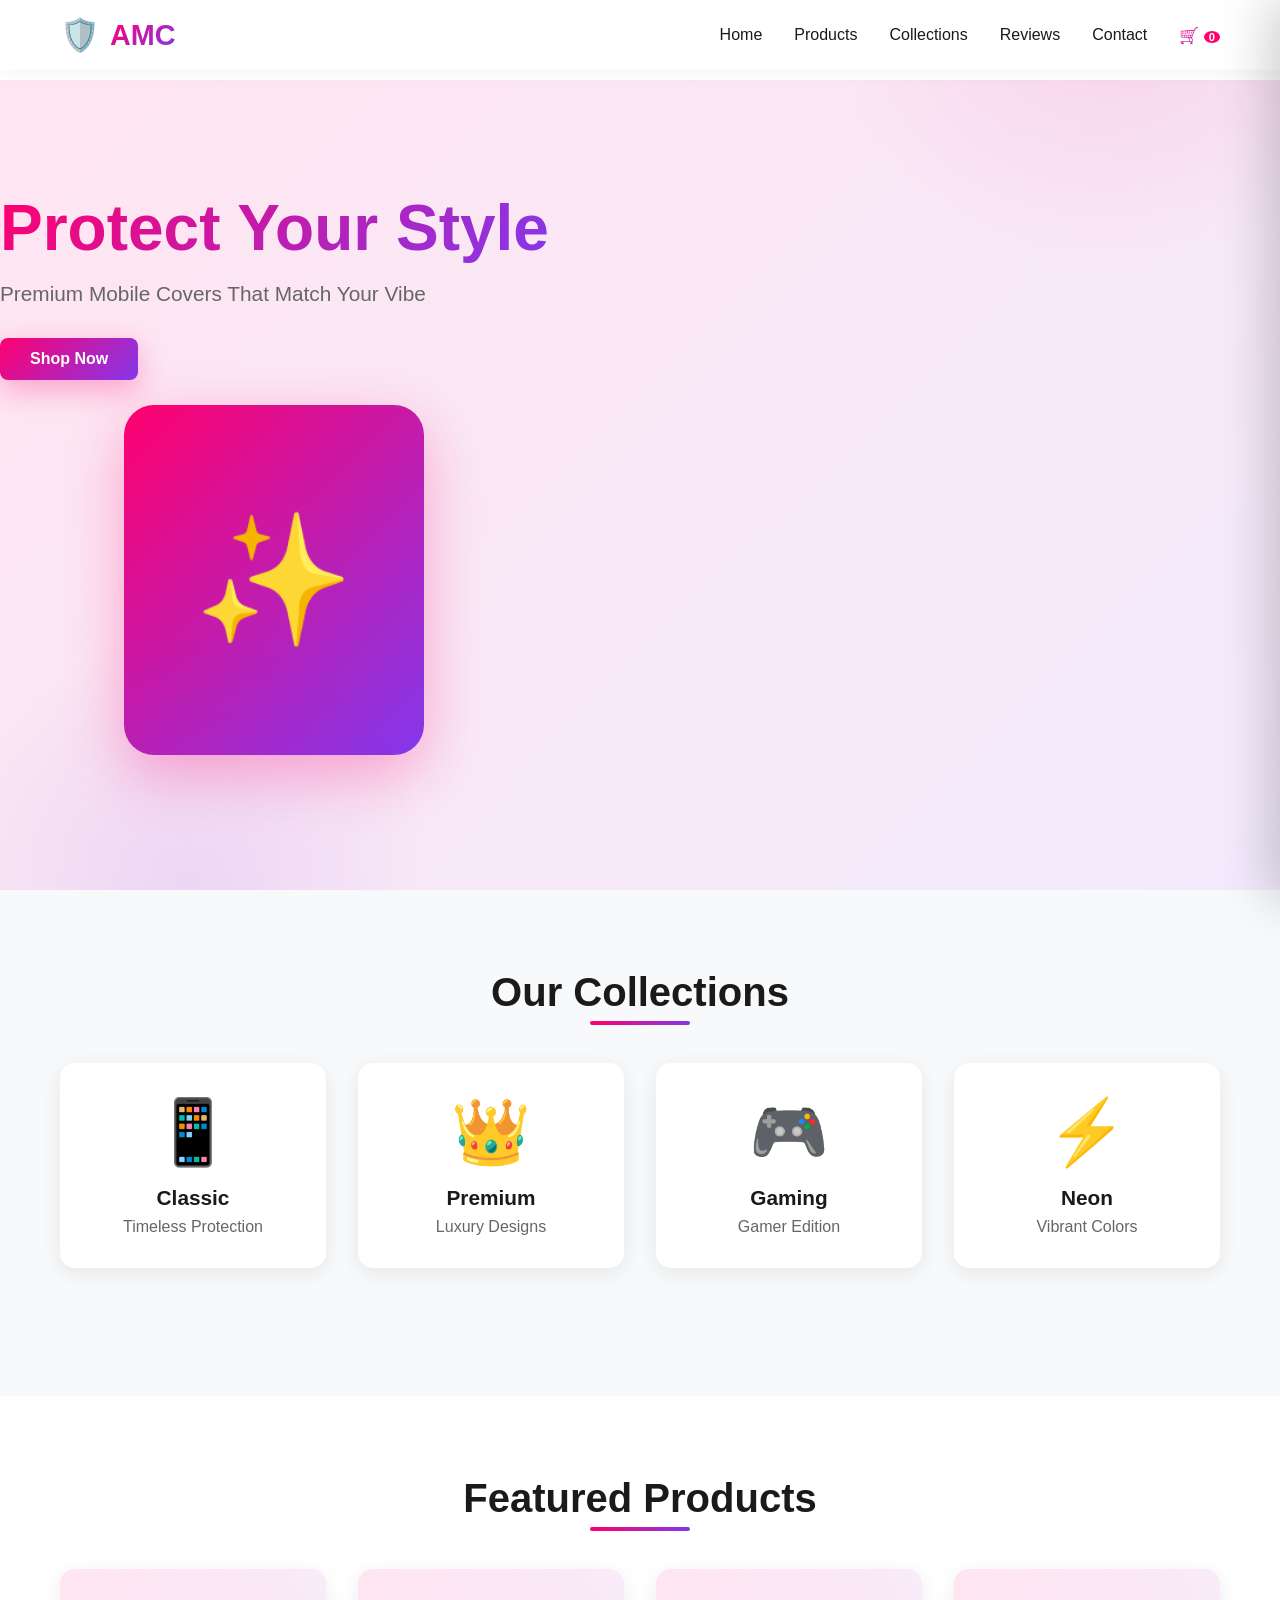
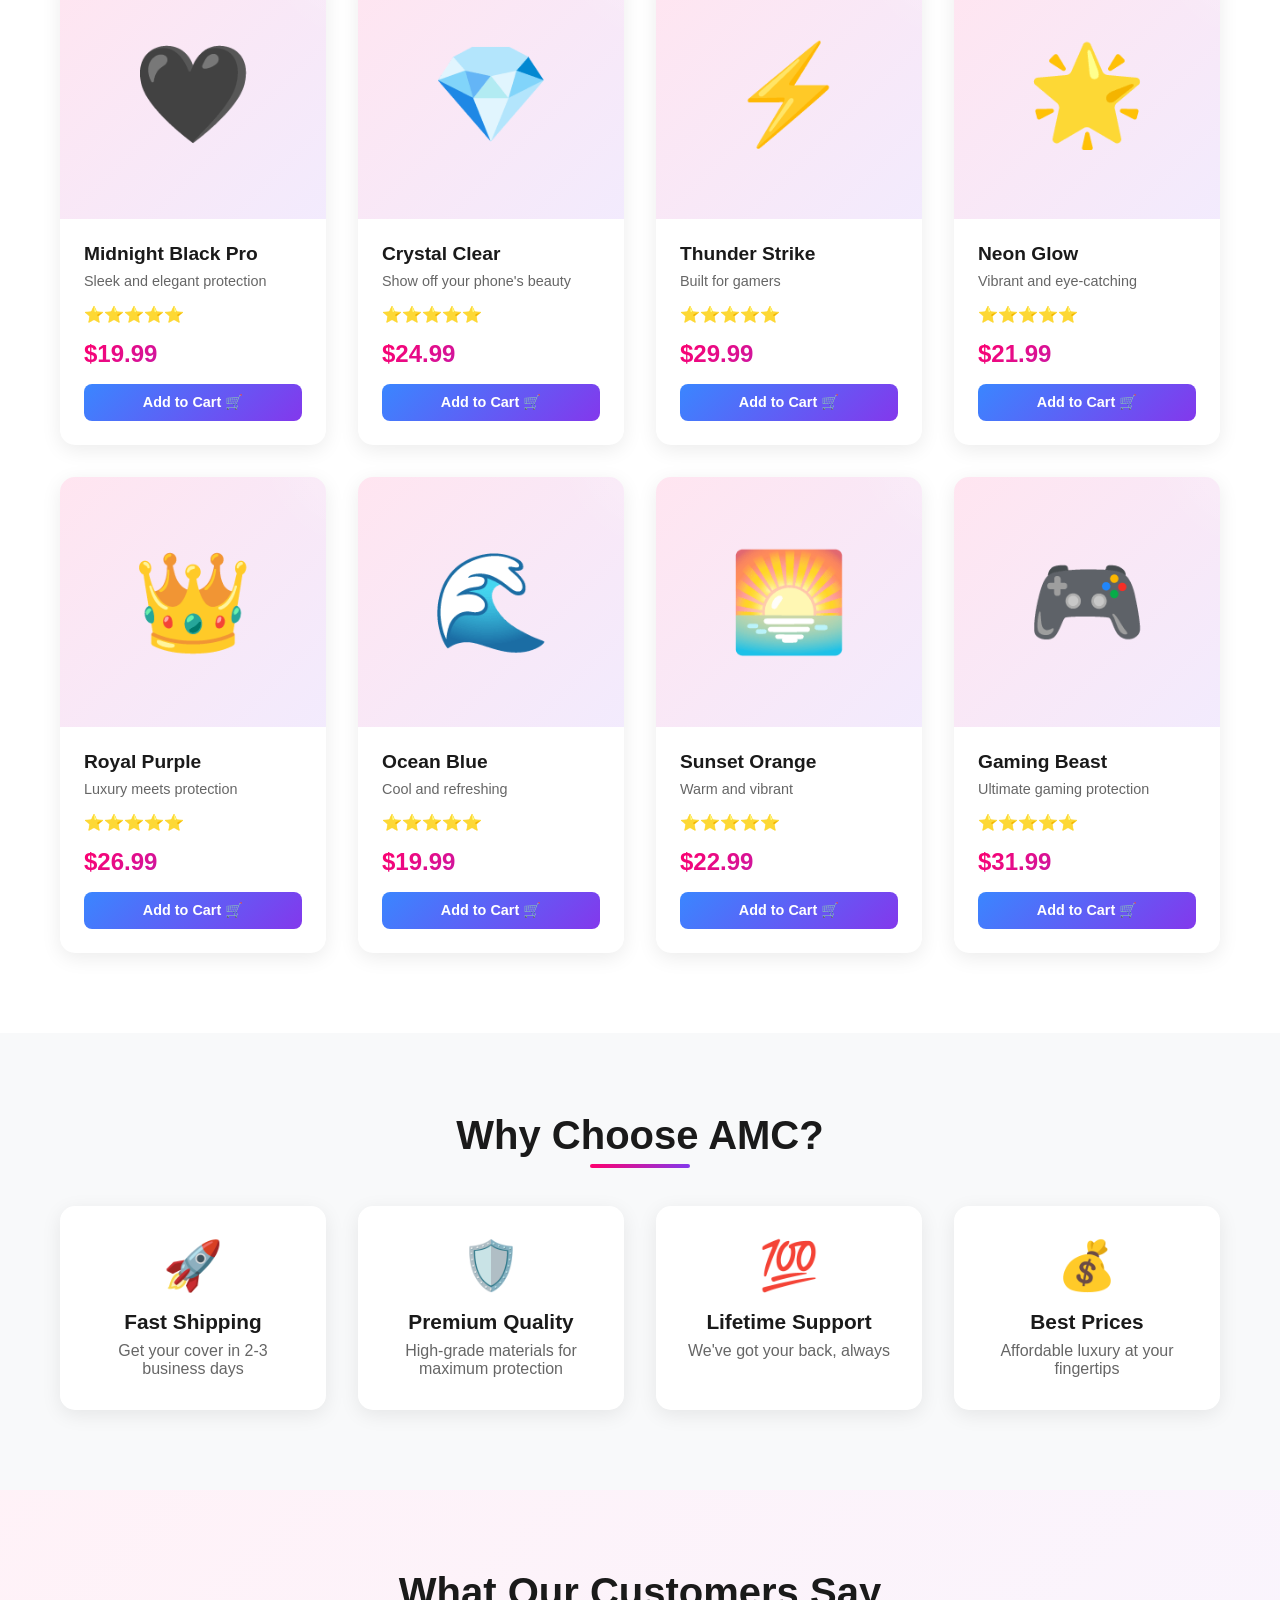
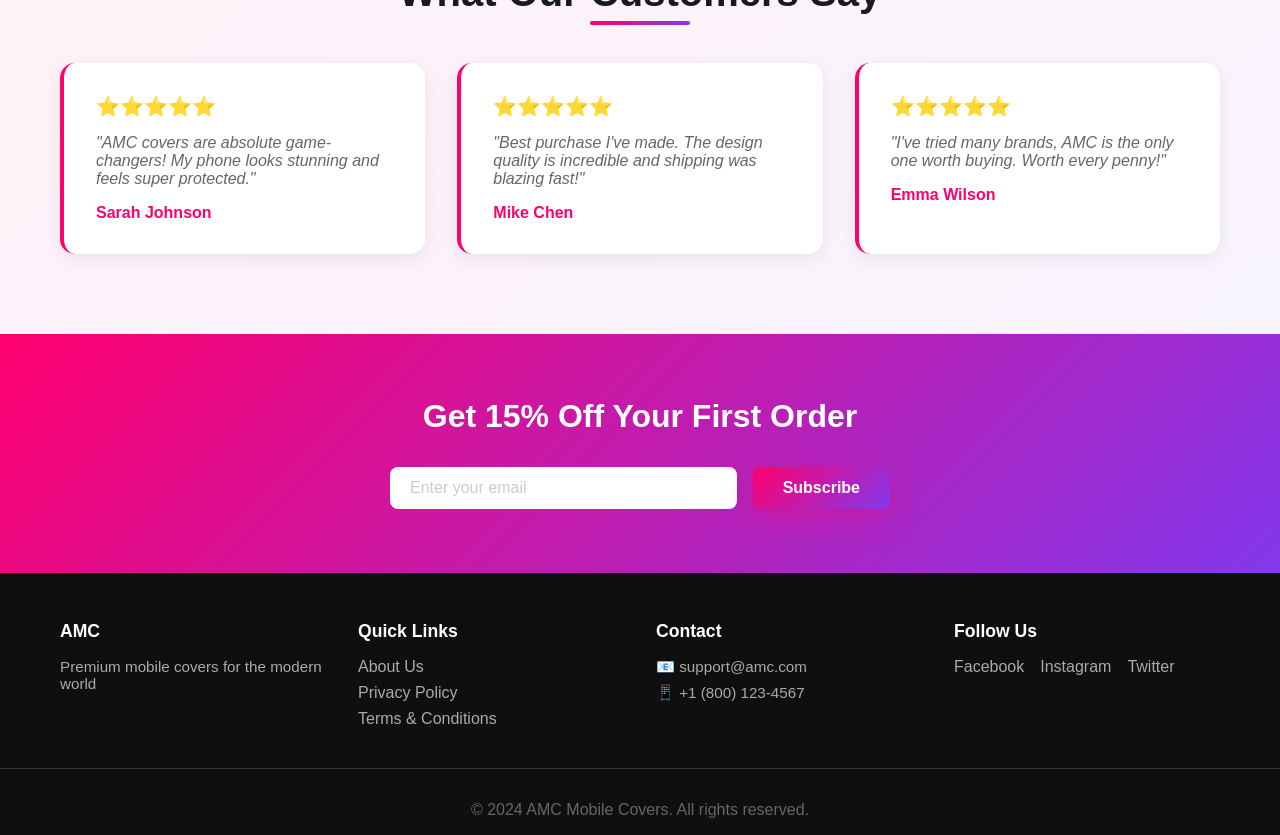
<file: index.html>
<!DOCTYPE html>
<html lang="en">
<head>
    <meta charset="UTF-8">
    <meta name="viewport" content="width=device-width, initial-scale=1.0">
    <title>AMC - Premium Mobile Covers</title>
    <link rel="stylesheet" href="styles.css">
</head>
<body>
    <!-- Navigation Bar -->
    <nav class="navbar">
        <div class="container nav-container">
            <div class="logo">
                <span class="logo-icon">🛡️</span>
                <h1>AMC</h1>
            </div>
            <ul class="nav-links">
                <li><a href="#home" class="nav-link">Home</a></li>
                <li><a href="#products" class="nav-link">Products</a></li>
                <li><a href="#collections" class="nav-link">Collections</a></li>
                <li><a href="#testimonials" class="nav-link">Reviews</a></li>
                <li><a href="#contact" class="nav-link">Contact</a></li>
                <li><a href="#" class="nav-link cart-icon" id="cartIcon">🛒 <span id="cartCount">0</span></a></li>
            </ul>
            <div class="hamburger" id="hamburger">
                <span></span>
                <span></span>
                <span></span>
            </div>
        </div>
    </nav>

    <!-- Hero Section -->
    <section id="home" class="hero">
        <div class="hero-content">
            <div class="hero-text">
                <h2 class="hero-title">Protect Your Style</h2>
                <p class="hero-subtitle">Premium Mobile Covers That Match Your Vibe</p>
                <button class="btn btn-primary" onclick="document.getElementById('products').scrollIntoView({behavior: 'smooth'})">
                    Shop Now
                </button>
            </div>
            <div class="hero-image">
                <div class="floating-card">
                    <span>✨</span>
                </div>
            </div>
        </div>
    </section>

    <!-- Collections Section -->
    <section id="collections" class="collections">
        <div class="container">
            <h2 class="section-title">Our Collections</h2>
            <div class="collections-grid">
                <div class="collection-card" data-filter="classic">
                    <div class="collection-image">📱</div>
                    <h3>Classic</h3>
                    <p>Timeless Protection</p>
                </div>
                <div class="collection-card" data-filter="premium">
                    <div class="collection-image">👑</div>
                    <h3>Premium</h3>
                    <p>Luxury Designs</p>
                </div>
                <div class="collection-card" data-filter="gaming">
                    <div class="collection-image">🎮</div>
                    <h3>Gaming</h3>
                    <p>Gamer Edition</p>
                </div>
                <div class="collection-card" data-filter="neon">
                    <div class="collection-image">⚡</div>
                    <h3>Neon</h3>
                    <p>Vibrant Colors</p>
                </div>
            </div>
        </div>
    </section>

    <!-- Products Section -->
    <section id="products" class="products">
        <div class="container">
            <h2 class="section-title">Featured Products</h2>
            <div class="products-grid" id="productsGrid">
                <!-- Products will be generated by JavaScript -->
            </div>
        </div>
    </section>

    <!-- Why Choose Us Section -->
    <section class="features">
        <div class="container">
            <h2 class="section-title">Why Choose AMC?</h2>
            <div class="features-grid">
                <div class="feature-card">
                    <div class="feature-icon">🚀</div>
                    <h3>Fast Shipping</h3>
                    <p>Get your cover in 2-3 business days</p>
                </div>
                <div class="feature-card">
                    <div class="feature-icon">🛡️</div>
                    <h3>Premium Quality</h3>
                    <p>High-grade materials for maximum protection</p>
                </div>
                <div class="feature-card">
                    <div class="feature-icon">💯</div>
                    <h3>Lifetime Support</h3>
                    <p>We've got your back, always</p>
                </div>
                <div class="feature-card">
                    <div class="feature-icon">💰</div>
                    <h3>Best Prices</h3>
                    <p>Affordable luxury at your fingertips</p>
                </div>
            </div>
        </div>
    </section>

    <!-- Testimonials Section -->
    <section id="testimonials" class="testimonials">
        <div class="container">
            <h2 class="section-title">What Our Customers Say</h2>
            <div class="testimonials-grid">
                <div class="testimonial-card">
                    <div class="stars">⭐⭐⭐⭐⭐</div>
                    <p>"AMC covers are absolute game-changers! My phone looks stunning and feels super protected."</p>
                    <h4>Sarah Johnson</h4>
                </div>
                <div class="testimonial-card">
                    <div class="stars">⭐⭐⭐⭐⭐</div>
                    <p>"Best purchase I've made. The design quality is incredible and shipping was blazing fast!"</p>
                    <h4>Mike Chen</h4>
                </div>
                <div class="testimonial-card">
                    <div class="stars">⭐⭐⭐⭐⭐</div>
                    <p>"I've tried many brands, AMC is the only one worth buying. Worth every penny!"</p>
                    <h4>Emma Wilson</h4>
                </div>
            </div>
        </div>
    </section>

    <!-- Newsletter Section -->
    <section class="newsletter">
        <div class="container">
            <h2>Get 15% Off Your First Order</h2>
            <form class="newsletter-form" id="newsletterForm">
                <input type="email" placeholder="Enter your email" required>
                <button type="submit" class="btn btn-primary">Subscribe</button>
            </form>
        </div>
    </section>

    <!-- Footer -->
    <footer id="contact" class="footer">
        <div class="container footer-content">
            <div class="footer-section">
                <h4>AMC</h4>
                <p>Premium mobile covers for the modern world</p>
            </div>
            <div class="footer-section">
                <h4>Quick Links</h4>
                <ul>
                    <li><a href="#">About Us</a></li>
                    <li><a href="#">Privacy Policy</a></li>
                    <li><a href="#">Terms & Conditions</a></li>
                </ul>
            </div>
            <div class="footer-section">
                <h4>Contact</h4>
                <p>📧 support@amc.com</p>
                <p>📱 +1 (800) 123-4567</p>
            </div>
            <div class="footer-section">
                <h4>Follow Us</h4>
                <div class="social-links">
                    <a href="#">Facebook</a>
                    <a href="#">Instagram</a>
                    <a href="#">Twitter</a>
                </div>
            </div>
        </div>
        <div class="footer-bottom">
            <p>&copy; 2024 AMC Mobile Covers. All rights reserved.</p>
        </div>
    </footer>

    <!-- Cart Sidebar -->
    <div class="cart-sidebar" id="cartSidebar">
        <div class="cart-header">
            <h3>Shopping Cart</h3>
            <button class="close-btn" onclick="toggleCart()">✕</button>
        </div>
        <div class="cart-items" id="cartItems">
            <!-- Cart items will be added here -->
        </div>
        <div class="cart-footer">
            <div class="cart-total">
                <span>Total:</span>
                <span id="cartTotal">$0.00</span>
            </div>
            <button class="btn btn-primary" onclick="window.location.href='checkout.html'">Checkout</button>
        </div>
    </div>

    <!-- Cart Overlay -->
    <div class="cart-overlay" id="cartOverlay" onclick="toggleCart()"></div>

    <script src="script.js"></script>
</body>
</html>
</file>
<file: styles.css>
* {
    margin: 0;
    padding: 0;
    box-sizing: border-box;
}

:root {
    --primary-color: #FF006E;
    --secondary-color: #8338EC;
    --accent-color: #3A86FF;
    --dark-bg: #0f0f0f;
    --light-bg: #f8f9fa;
    --text-dark: #1a1a1a;
    --text-light: #666;
    --border-color: #e0e0e0;
    --transition: all 0.3s ease;
}

html {
    scroll-behavior: smooth;
}

body {
    font-family: 'Segoe UI', Tahoma, Geneva, Verdana, sans-serif;
    color: var(--text-dark);
    background-color: #fff;
    overflow-x: hidden;
}

.container {
    max-width: 1200px;
    margin: 0 auto;
    padding: 0 20px;
}

/* ===== NAVBAR ===== */
.navbar {
    position: fixed;
    top: 0;
    width: 100%;
    background: rgba(255, 255, 255, 0.95);
    backdrop-filter: blur(10px);
    box-shadow: 0 2px 20px rgba(0, 0, 0, 0.05);
    z-index: 1000;
    padding: 1rem 0;
}

.nav-container {
    display: flex;
    justify-content: space-between;
    align-items: center;
}

.logo {
    display: flex;
    align-items: center;
    gap: 10px;
    cursor: pointer;
    animation: slideInDown 0.5s ease;
}

.logo-icon {
    font-size: 2rem;
    animation: bounce 2s ease-in-out infinite;
}

.logo h1 {
    font-size: 1.8rem;
    background: linear-gradient(135deg, var(--primary-color), var(--secondary-color));
    -webkit-background-clip: text;
    -webkit-text-fill-color: transparent;
    background-clip: text;
}

.nav-links {
    display: flex;
    list-style: none;
    gap: 2rem;
    align-items: center;
}

.nav-link {
    text-decoration: none;
    color: var(--text-dark);
    font-weight: 500;
    position: relative;
    transition: var(--transition);
}

.nav-link::after {
    content: '';
    position: absolute;
    bottom: -5px;
    left: 0;
    width: 0;
    height: 2px;
    background: linear-gradient(90deg, var(--primary-color), var(--secondary-color));
    transition: width 0.3s ease;
}

.nav-link:hover::after {
    width: 100%;
}

.cart-icon {
    background: linear-gradient(135deg, var(--primary-color), var(--secondary-color));
    -webkit-background-clip: text;
    -webkit-text-fill-color: transparent;
    background-clip: text;
    cursor: pointer;
}

.cart-icon:hover {
    transform: scale(1.1);
}

#cartCount {
    background: var(--primary-color);
    color: white;
    border-radius: 50%;
    padding: 0 5px;
    font-size: 0.7rem;
    font-weight: bold;
    -webkit-text-fill-color: white;
}

.hamburger {
    display: none;
    flex-direction: column;
    cursor: pointer;
}

.hamburger span {
    width: 25px;
    height: 3px;
    background: var(--text-dark);
    margin: 5px 0;
    transition: var(--transition);
    border-radius: 2px;
}

/* ===== HERO SECTION ===== */
.hero {
    margin-top: 80px;
    min-height: 90vh;
    background: linear-gradient(135deg, rgba(255, 0, 110, 0.1) 0%, rgba(131, 56, 236, 0.1) 100%);
    display: flex;
    align-items: center;
    padding: 3rem 0;
    overflow: hidden;
    position: relative;
}

.hero::before {
    content: '';
    position: absolute;
    top: -50%;
    right: -10%;
    width: 600px;
    height: 600px;
    background: radial-gradient(circle, rgba(255, 0, 110, 0.1) 0%, transparent 70%);
    animation: float 8s ease-in-out infinite;
}

.hero::after {
    content: '';
    position: absolute;
    bottom: -30%;
    left: -5%;
    width: 500px;
    height: 500px;
    background: radial-gradient(circle, rgba(131, 56, 236, 0.1) 0%, transparent 70%);
    animation: float 10s ease-in-out infinite reverse;
}

.hero .container {
    display: flex;
    justify-content: space-between;
    align-items: center;
    gap: 3rem;
    position: relative;
    z-index: 1;
}

.hero-text {
    flex: 1;
    animation: slideInLeft 0.8s ease;
}

.hero-title {
    font-size: 4rem;
    font-weight: 800;
    margin-bottom: 1rem;
    background: linear-gradient(135deg, var(--primary-color) 0%, var(--secondary-color) 100%);
    -webkit-background-clip: text;
    -webkit-text-fill-color: transparent;
    background-clip: text;
    line-height: 1.2;
}

.hero-subtitle {
    font-size: 1.3rem;
    color: var(--text-light);
    margin-bottom: 2rem;
    font-weight: 300;
}

.hero-image {
    flex: 1;
    position: relative;
    height: 400px;
    display: flex;
    align-items: center;
    justify-content: center;
    animation: slideInRight 0.8s ease;
}

.floating-card {
    width: 300px;
    height: 350px;
    background: linear-gradient(135deg, var(--primary-color) 0%, var(--secondary-color) 100%);
    border-radius: 30px;
    display: flex;
    align-items: center;
    justify-content: center;
    font-size: 8rem;
    box-shadow: 0 20px 60px rgba(255, 0, 110, 0.3);
    animation: float 4s ease-in-out infinite;
    position: relative;
    transform-style: preserve-3d;
}

/* ===== BUTTONS ===== */
.btn {
    padding: 12px 30px;
    border: none;
    border-radius: 8px;
    font-size: 1rem;
    font-weight: 600;
    cursor: pointer;
    transition: var(--transition);
    text-decoration: none;
    display: inline-block;
}

.btn-primary {
    background: linear-gradient(135deg, var(--primary-color) 0%, var(--secondary-color) 100%);
    color: white;
    box-shadow: 0 10px 30px rgba(255, 0, 110, 0.3);
}

.btn-primary:hover {
    transform: translateY(-3px);
    box-shadow: 0 15px 40px rgba(255, 0, 110, 0.4);
}

.btn-secondary {
    background: white;
    color: var(--primary-color);
    border: 2px solid var(--primary-color);
}

.btn-secondary:hover {
    background: var(--primary-color);
    color: white;
}

.btn-add-cart {
    background: linear-gradient(135deg, var(--accent-color) 0%, var(--secondary-color) 100%);
    color: white;
    padding: 10px 20px;
    font-size: 0.9rem;
}

/* ===== SECTION TITLES ===== */
.section-title {
    font-size: 2.5rem;
    text-align: center;
    margin-bottom: 3rem;
    color: var(--text-dark);
    position: relative;
    display: inline-block;
    width: 100%;
}

.section-title::after {
    content: '';
    position: absolute;
    bottom: -10px;
    left: 50%;
    transform: translateX(-50%);
    width: 100px;
    height: 4px;
    background: linear-gradient(90deg, var(--primary-color), var(--secondary-color));
    border-radius: 2px;
}

/* ===== COLLECTIONS SECTION ===== */
.collections {
    padding: 5rem 0;
    background: var(--light-bg);
}

.collections-grid {
    display: grid;
    grid-template-columns: repeat(auto-fit, minmax(200px, 1fr));
    gap: 2rem;
    margin-bottom: 3rem;
}

.collection-card {
    background: white;
    padding: 2rem;
    border-radius: 15px;
    text-align: center;
    cursor: pointer;
    transition: var(--transition);
    box-shadow: 0 5px 20px rgba(0, 0, 0, 0.08);
}

.collection-card:hover {
    transform: translateY(-10px);
    box-shadow: 0 15px 40px rgba(255, 0, 110, 0.2);
}

.collection-image {
    font-size: 4rem;
    margin-bottom: 1rem;
    animation: bounce 2s ease-in-out infinite;
}

.collection-card h3 {
    font-size: 1.3rem;
    margin-bottom: 0.5rem;
}

.collection-card p {
    color: var(--text-light);
}

/* ===== PRODUCTS SECTION ===== */
.products {
    padding: 5rem 0;
}

.products-grid {
    display: grid;
    grid-template-columns: repeat(auto-fill, minmax(250px, 1fr));
    gap: 2rem;
}

.product-card {
    background: white;
    border-radius: 15px;
    overflow: hidden;
    box-shadow: 0 5px 20px rgba(0, 0, 0, 0.08);
    transition: var(--transition);
    animation: fadeInUp 0.6s ease;
}

.product-card:hover {
    transform: translateY(-15px);
    box-shadow: 0 20px 50px rgba(255, 0, 110, 0.2);
}

.product-image {
    width: 100%;
    height: 250px;
    background: linear-gradient(135deg, rgba(255, 0, 110, 0.1), rgba(131, 56, 236, 0.1));
    display: flex;
    align-items: center;
    justify-content: center;
    font-size: 6rem;
    overflow: hidden;
    position: relative;
}

.product-image::after {
    content: '';
    position: absolute;
    top: -50%;
    right: -50%;
    width: 200px;
    height: 200px;
    background: radial-gradient(circle, rgba(255, 255, 255, 0.3) 0%, transparent 70%);
    animation: shine 3s ease-in-out infinite;
}

.product-info {
    padding: 1.5rem;
}

.product-name {
    font-size: 1.2rem;
    font-weight: 600;
    margin-bottom: 0.5rem;
    color: var(--text-dark);
}

.product-description {
    font-size: 0.9rem;
    color: var(--text-light);
    margin-bottom: 1rem;
}

.product-price {
    font-size: 1.5rem;
    font-weight: 700;
    background: linear-gradient(135deg, var(--primary-color), var(--secondary-color));
    -webkit-background-clip: text;
    -webkit-text-fill-color: transparent;
    background-clip: text;
    margin-bottom: 1rem;
}

.product-rating {
    margin-bottom: 1rem;
    font-size: 1rem;
}

.product-card .btn {
    width: 100%;
    text-align: center;
}

/* ===== FEATURES SECTION ===== */
.features {
    padding: 5rem 0;
    background: var(--light-bg);
}

.features-grid {
    display: grid;
    grid-template-columns: repeat(auto-fit, minmax(250px, 1fr));
    gap: 2rem;
}

.feature-card {
    background: white;
    padding: 2rem;
    border-radius: 15px;
    text-align: center;
    box-shadow: 0 5px 20px rgba(0, 0, 0, 0.08);
    transition: var(--transition);
}

.feature-card:hover {
    transform: translateY(-10px);
    box-shadow: 0 15px 40px rgba(255, 0, 110, 0.2);
}

.feature-icon {
    font-size: 3rem;
    margin-bottom: 1rem;
    animation: bounce 2s ease-in-out infinite;
}

.feature-card h3 {
    font-size: 1.3rem;
    margin-bottom: 0.5rem;
}

.feature-card p {
    color: var(--text-light);
}

/* ===== TESTIMONIALS SECTION ===== */
.testimonials {
    padding: 5rem 0;
    background: linear-gradient(135deg, rgba(255, 0, 110, 0.05) 0%, rgba(131, 56, 236, 0.05) 100%);
}

.testimonials-grid {
    display: grid;
    grid-template-columns: repeat(auto-fit, minmax(300px, 1fr));
    gap: 2rem;
}

.testimonial-card {
    background: white;
    padding: 2rem;
    border-radius: 15px;
    box-shadow: 0 5px 20px rgba(0, 0, 0, 0.08);
    transition: var(--transition);
    border-left: 4px solid var(--primary-color);
}

.testimonial-card:hover {
    transform: translateY(-10px);
    box-shadow: 0 15px 40px rgba(255, 0, 110, 0.2);
}

.stars {
    font-size: 1.2rem;
    margin-bottom: 1rem;
}

.testimonial-card p {
    font-size: 1rem;
    margin-bottom: 1rem;
    font-style: italic;
    color: var(--text-light);
}

.testimonial-card h4 {
    font-weight: 600;
    color: var(--primary-color);
}

/* ===== NEWSLETTER SECTION ===== */
.newsletter {
    padding: 4rem 0;
    background: linear-gradient(135deg, var(--primary-color) 0%, var(--secondary-color) 100%);
    color: white;
    text-align: center;
}

.newsletter h2 {
    font-size: 2rem;
    margin-bottom: 2rem;
}

.newsletter-form {
    display: flex;
    gap: 1rem;
    max-width: 500px;
    margin: 0 auto;
}

.newsletter-form input {
    flex: 1;
    padding: 12px 20px;
    border: none;
    border-radius: 8px;
    font-size: 1rem;
}

.newsletter-form input::placeholder {
    color: #ccc;
}

/* ===== CART SIDEBAR ===== */
.cart-sidebar {
    position: fixed;
    right: -400px;
    top: 0;
    width: 400px;
    height: 100vh;
    background: white;
    box-shadow: -10px 0 50px rgba(0, 0, 0, 0.2);
    z-index: 2000;
    display: flex;
    flex-direction: column;
    transition: right 0.4s ease;
    padding: 0;
}

.cart-sidebar.active {
    right: 0;
}

.cart-header {
    padding: 2rem;
    border-bottom: 1px solid var(--border-color);
    display: flex;
    justify-content: space-between;
    align-items: center;
}

.close-btn {
    background: none;
    border: none;
    font-size: 1.5rem;
    cursor: pointer;
    transition: var(--transition);
}

.close-btn:hover {
    transform: rotate(90deg);
}

.cart-items {
    flex: 1;
    overflow-y: auto;
    padding: 1rem;
}

.cart-item {
    display: flex;
    gap: 1rem;
    padding: 1rem;
    border-bottom: 1px solid var(--border-color);
    animation: slideInRight 0.3s ease;
}

.cart-item-image {
    width: 80px;
    height: 80px;
    background: linear-gradient(135deg, rgba(255, 0, 110, 0.1), rgba(131, 56, 236, 0.1));
    border-radius: 8px;
    display: flex;
    align-items: center;
    justify-content: center;
    font-size: 2rem;
}

.cart-item-info {
    flex: 1;
}

.cart-item-name {
    font-weight: 600;
    margin-bottom: 0.5rem;
}

.cart-item-price {
    color: var(--primary-color);
    font-weight: 600;
}

.cart-item-remove {
    background: none;
    border: none;
    color: #999;
    cursor: pointer;
    font-size: 1.2rem;
    transition: var(--transition);
}

.cart-item-remove:hover {
    color: var(--primary-color);
}

.cart-footer {
    padding: 2rem;
    border-top: 1px solid var(--border-color);
}

.cart-total {
    display: flex;
    justify-content: space-between;
    font-size: 1.3rem;
    font-weight: 700;
    margin-bottom: 1rem;
}

.cart-overlay {
    position: fixed;
    top: 0;
    left: 0;
    right: 0;
    bottom: 0;
    background: rgba(0, 0, 0, 0.5);
    z-index: 1500;
    opacity: 0;
    pointer-events: none;
    transition: opacity 0.3s ease;
}

.cart-overlay.active {
    opacity: 1;
    pointer-events: auto;
}

/* ===== FOOTER ===== */
.footer {
    background: var(--dark-bg);
    color: white;
    padding: 3rem 0 1rem;
}

.footer-content {
    display: grid;
    grid-template-columns: repeat(auto-fit, minmax(200px, 1fr));
    gap: 2rem;
    margin-bottom: 2rem;
}

.footer-section h4 {
    margin-bottom: 1rem;
    font-size: 1.1rem;
}

.footer-section p {
    color: #aaa;
    margin-bottom: 0.5rem;
    font-size: 0.95rem;
}

.footer-section ul {
    list-style: none;
}

.footer-section ul li {
    margin-bottom: 0.5rem;
}

.footer-section a {
    color: #aaa;
    text-decoration: none;
    transition: var(--transition);
}

.footer-section a:hover {
    color: var(--primary-color);
}

.social-links {
    display: flex;
    gap: 1rem;
}

.footer-bottom {
    border-top: 1px solid #333;
    padding-top: 2rem;
    text-align: center;
    color: #666;
}

/* ===== ANIMATIONS ===== */
@keyframes slideInDown {
    from {
        opacity: 0;
        transform: translateY(-30px);
    }
    to {
        opacity: 1;
        transform: translateY(0);
    }
}

@keyframes slideInLeft {
    from {
        opacity: 0;
        transform: translateX(-50px);
    }
    to {
        opacity: 1;
        transform: translateX(0);
    }
}

@keyframes slideInRight {
    from {
        opacity: 0;
        transform: translateX(50px);
    }
    to {
        opacity: 1;
        transform: translateX(0);
    }
}

@keyframes fadeInUp {
    from {
        opacity: 0;
        transform: translateY(30px);
    }
    to {
        opacity: 1;
        transform: translateY(0);
    }
}

@keyframes bounce {
    0%, 100% {
        transform: translateY(0);
    }
    50% {
        transform: translateY(-15px);
    }
}

@keyframes float {
    0%, 100% {
        transform: translateY(0px) rotate(0deg);
    }
    50% {
        transform: translateY(-20px) rotate(2deg);
    }
}

@keyframes shine {
    0% {
        transform: translate(-200px, -200px);
    }
    100% {
        transform: translate(300px, 300px);
    }
}

@keyframes slideInUp {
    from {
        opacity: 0;
        transform: translateY(50px);
    }
    to {
        opacity: 1;
        transform: translateY(0);
    }
}

/* ===== RESPONSIVE DESIGN ===== */
@media (max-width: 768px) {
    .hamburger {
        display: flex;
    }

    .nav-links {
        display: none;
    }

    .hero .container {
        flex-direction: column;
        text-align: center;
    }

    .hero-title {
        font-size: 2.5rem;
    }

    .hero-subtitle {
        font-size: 1rem;
    }

    .floating-card {
        width: 200px;
        height: 250px;
        font-size: 4rem;
    }

    .section-title {
        font-size: 2rem;
    }

    .products-grid {
        grid-template-columns: repeat(auto-fill, minmax(180px, 1fr));
    }

    .cart-sidebar {
        width: 100%;
        right: -100%;
    }

    .newsletter-form {
        flex-direction: column;
    }

    .collections-grid {
        grid-template-columns: repeat(2, 1fr);
    }
}

@media (max-width: 480px) {
    .hero-title {
        font-size: 2rem;
    }

    .section-title {
        font-size: 1.5rem;
    }

    .collections-grid {
        grid-template-columns: 1fr;
    }

    .products-grid {
        grid-template-columns: 1fr;
    }

    .features-grid {
        grid-template-columns: 1fr;
    }

    .testimonials-grid {
        grid-template-columns: 1fr;
    }
}
</file>
